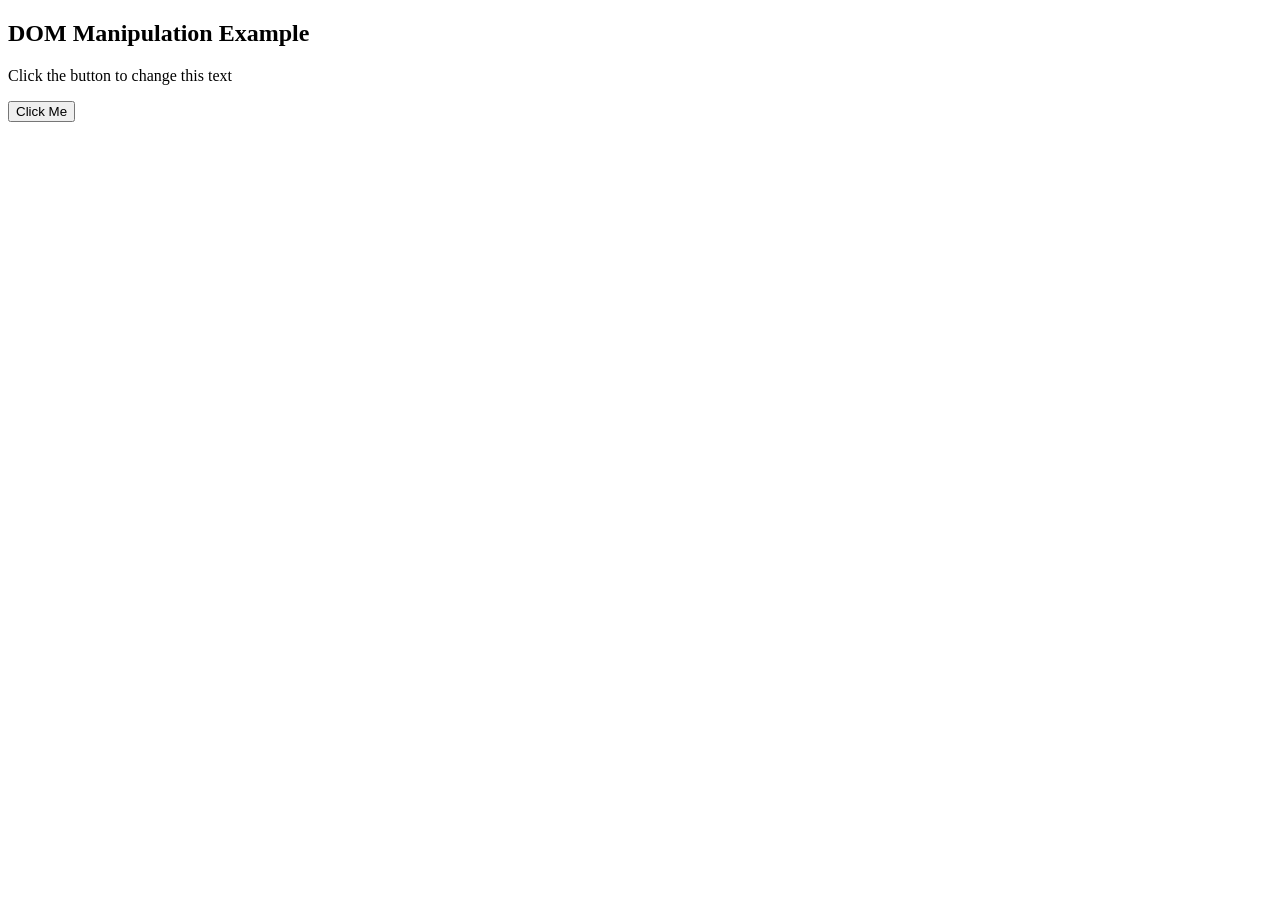
<file: labmst/index.html>
<!DOCTYPE html>
<html lang="en">
<head>
<meta charset="UTF-8">
<title>JavaScript Assignment</title>

<style>
#para{
    font-size:16px;
}
</style>

</head>

<body>

<h2>DOM Manipulation Example</h2>

<p id="para">Click the button to change this text</p>

<button onclick="changeContent()">Click Me</button>

<script>

// -------------------- PROMISE EXAMPLE --------------------

let dataPromise = new Promise(function(resolve, reject){

    setTimeout(function(){

        resolve("Data fetched successfully");

    },2000);

});

dataPromise
.then(function(message){
    console.log(message);
})
.catch(function(error){
    console.log(error);
});

 

// -------------------- DOM MANIPULATION --------------------

function changeContent(){

    let paragraph = document.getElementById("para");

    paragraph.textContent = "Welcome to JavaScript DOM Manipulation";

    paragraph.style.color = "blue";

    paragraph.style.fontSize = "24px";

}

</script>

</body>
</html>
</file>
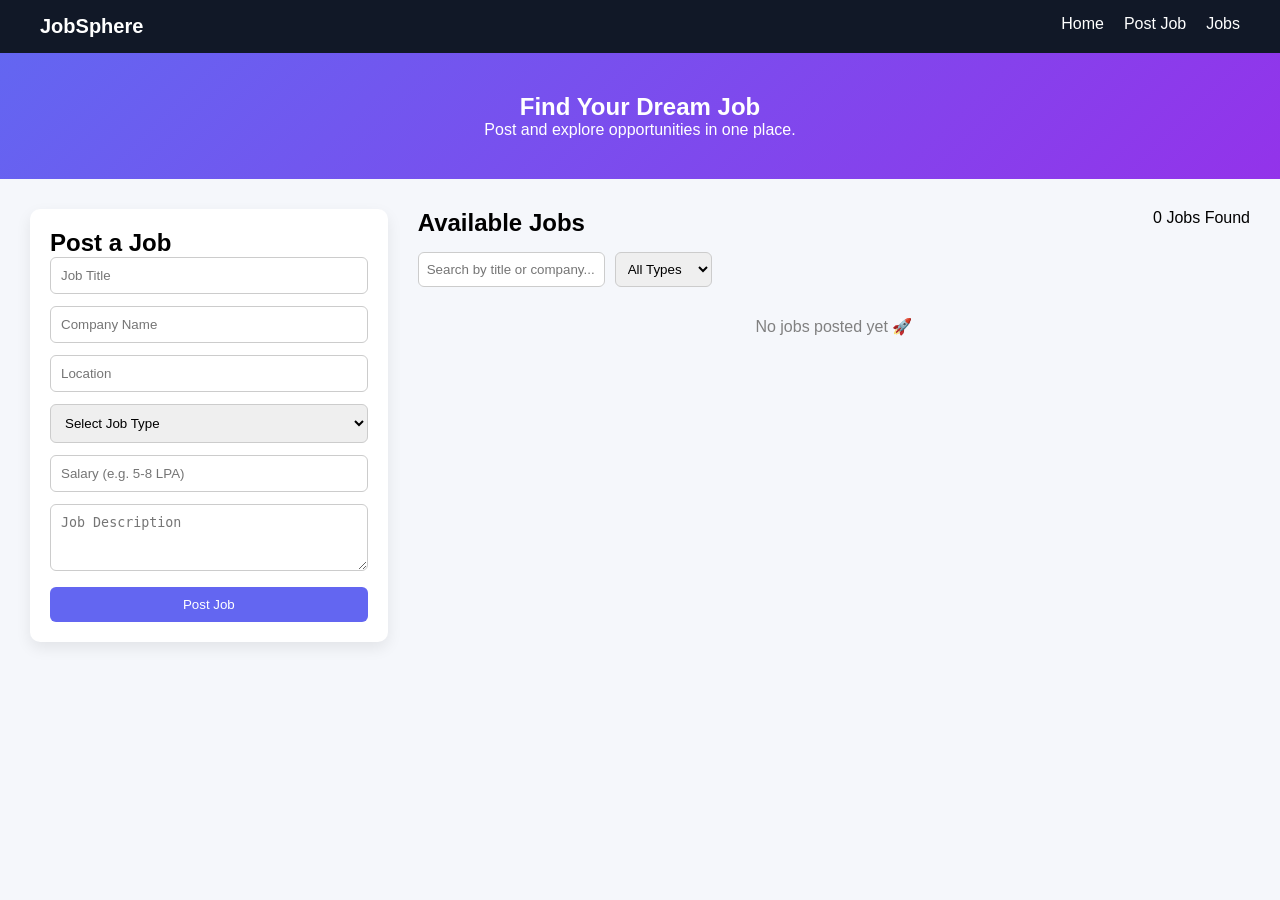
<file: Experiment_4/expt4.html>
<!DOCTYPE html>
<html lang="en">
<head>
    <meta charset="UTF-8">
    <title>JobSphere - Modern Job Portal</title>
    <link rel="stylesheet" href="expt4.css">
</head>

<body>
    <nav class="navbar">
        <div class="logo">JobSphere</div>
        <ul>
            <li>Home</li>
            <li>Post Job</li>
            <li>Jobs</li>
        </ul>
    </nav>

    <section class="hero">
        <h1>Find Your Dream Job</h1>
        <p>Post and explore opportunities in one place.</p>
    </section>

    <div class="main-container">

        <div class="form-section">
            <h2>Post a Job</h2>
            <form id="jobForm">
                <input type="text" id="title" placeholder="Job Title" required>
                <input type="text" id="company" placeholder="Company Name" required>
                <input type="text" id="location" placeholder="Location" required>

                <select id="type" required>
                    <option value="">Select Job Type</option>
                    <option>Full-Time</option>
                    <option>Part-Time</option>
                    <option>Internship</option>
                    <option>Remote</option>
                </select>

                <input type="text" id="salary" placeholder="Salary (e.g. 5-8 LPA)" required>
                <textarea id="description" placeholder="Job Description" rows="3" required></textarea>

                <button type="submit">Post Job</button>
            </form>
        </div>

        <div class="jobs-section">

            <div class="jobs-header">
                <h2>Available Jobs</h2>
                <span id="jobCount"></span>
            </div>

            <div class="search-filter">
                <input type="text" id="searchInput" placeholder="Search by title or company...">
                <select id="filterType">
                    <option value="All">All Types</option>
                    <option>Full-Time</option>
                    <option>Part-Time</option>
                    <option>Internship</option>
                    <option>Remote</option>
                </select>
            </div>

            <div id="jobList" class="job-list"></div>

            <div id="emptyState" class="empty-state">
                No jobs posted yet 🚀
            </div>

        </div>

    </div>

    <script src="expt4.js"></script>
</body>
</html>
</file>
<file: Experiment_4/expt4.css>
* {
    margin: 0;
    padding: 0;
    box-sizing: border-box;
}

body {
    font-family: 'Segoe UI', sans-serif;
    background: #f5f7fb;
}

/* Navbar */
.navbar {
    display: flex;
    justify-content: space-between;
    padding: 15px 40px;
    background: #111827;
    color: white;
}

.navbar ul {
    list-style: none;
    display: flex;
    gap: 20px;
}

.logo {
    font-weight: bold;
    font-size: 20px;
}

/* Hero */
.hero {
    text-align: center;
    padding: 40px;
    background: linear-gradient(135deg, #6366f1, #9333ea);
    color: white;
}

/* Layout */
.main-container {
    display: flex;
    gap: 30px;
    padding: 30px;
}

/* Form */
.form-section {
    width: 30%;
    background: white;
    padding: 20px;
    border-radius: 10px;
    box-shadow: 0 6px 15px rgba(0,0,0,0.08);
}

.form-section input,
.form-section select,
.form-section textarea {
    width: 100%;
    margin-bottom: 12px;
    padding: 10px;
    border-radius: 6px;
    border: 1px solid #ccc;
}

.form-section button {
    width: 100%;
    padding: 10px;
    background: #6366f1;
    border: none;
    color: white;
    border-radius: 6px;
    cursor: pointer;
}

.form-section button:hover {
    background: #4f46e5;
}

/* Jobs Section */
.jobs-section {
    width: 70%;
}

.jobs-header {
    display: flex;
    justify-content: space-between;
    margin-bottom: 15px;
}

.search-filter {
    display: flex;
    gap: 10px;
    margin-bottom: 20px;
}

.search-filter input,
.search-filter select {
    padding: 8px;
    border-radius: 6px;
    border: 1px solid #ccc;
}

/* Job Card */
.job-card {
    background: white;
    padding: 18px;
    border-radius: 12px;
    margin-bottom: 15px;
    box-shadow: 0 5px 15px rgba(0,0,0,0.06);
    transition: 0.3s;
}

.job-card:hover {
    transform: translateY(-4px);
}

.job-title {
    font-size: 18px;
    font-weight: bold;
}

.badge {
    display: inline-block;
    padding: 4px 8px;
    background: #6366f1;
    color: white;
    border-radius: 5px;
    font-size: 12px;
    margin-top: 5px;
}

.salary {
    color: #16a34a;
    font-weight: 600;
}

.card-buttons {
    margin-top: 12px;
    display: flex;
    gap: 10px;
}

.card-buttons button {
    padding: 6px 10px;
    border: none;
    border-radius: 5px;
    cursor: pointer;
}

.apply-btn { background: #16a34a; color: white; }
.edit-btn { background: #f59e0b; color: white; }
.delete-btn { background: #dc2626; color: white; }

.empty-state {
    text-align: center;
    margin-top: 30px;
    color: gray;
}
.job-meta p {
    font-size: 14px;
    margin: 4px 0;
}

.job-description {
    margin-top: 10px;
    font-size: 14px;
    color: #444;
}
</file>
